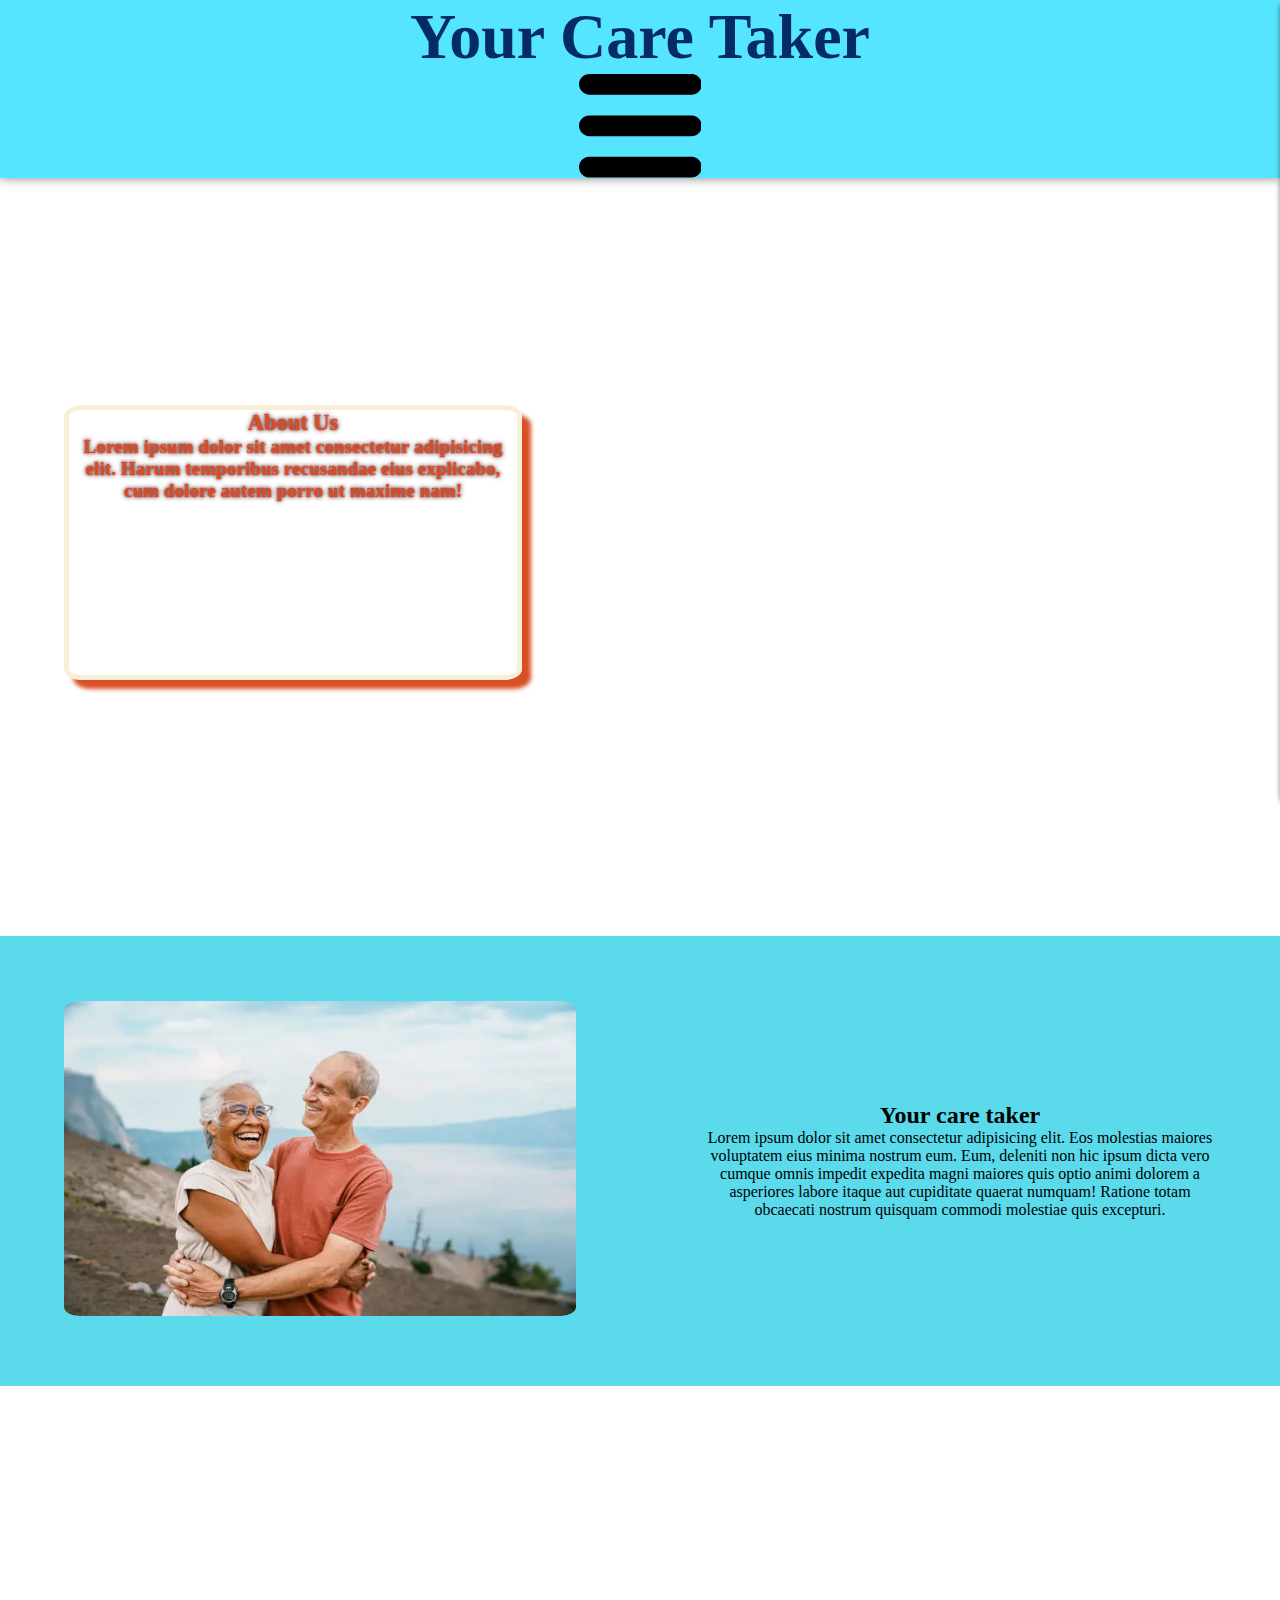
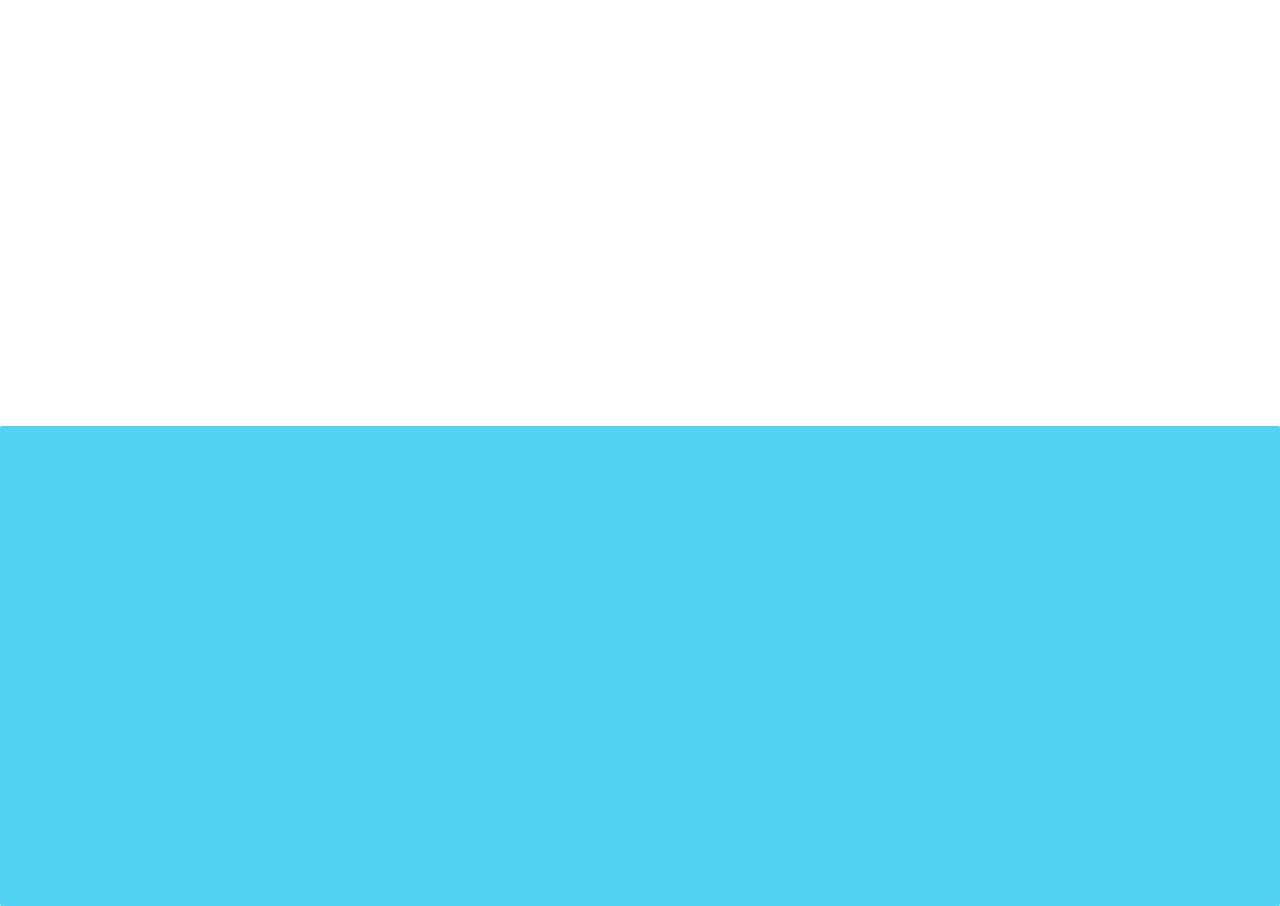
<file: about.html>
<!DOCTYPE html>
<html lang="en">
<head>
    <link rel="preconnect" href="https://fonts.googleapis.com" />
    <link rel="preconnect" href="https://fonts.gstatic.com" crossorigin />
    <link
      href="https://fonts.googleapis.com/css2?family=Matemasie&display=swap"
      rel="stylesheet"
    />
    <link rel="preconnect" href="https://fonts.googleapis.com">
    <link rel="preconnect" href="https://fonts.gstatic.com" crossorigin>
    <link href="https://fonts.googleapis.com/css2?family=Anton&display=swap" rel="stylesheet">
    <meta charset="UTF-8">
    <meta name="viewport" content="width=device-width, initial-scale=1.0">
    <title>Document</title>
    <link rel="stylesheet" href="css/header.css">
    <link rel="stylesheet" href="css/footer.css">
    <link rel="stylesheet" href="About u/about.css">
   
</head>
<body>
      <!-- header -->
      <div class="header">
        <div class=".logo-center">
          <h1 class="main-text">Your Care Taker</h1>
        </div>
        <div class="navbar-right">
          <div class="home"><a href="index.html">Home</a></div>
          <div class="contact"><a href="#">contact</a></div>
          <div class="AboutUs"><a href="#">About Us</a></div>
  
          <button onclick="login()" id="login">Login</button>
        </div>
        <svg
          version="1.1"
          id="Layer_1"
          xmlns="http://www.w3.org/2000/svg"
          xmlns:xlink="http://www.w3.org/1999/xlink"
          x="0px"
          y="0px"
          width="122.879px"
          height="103.609px"
          viewBox="0 0 122.879 103.609"
          enable-background="new 0 0 122.879 103.609"
        >
          <g>
            <path
              fill-rule="evenodd"
              clip-rule="evenodd"
              d="M10.368,0h102.144c5.703,0,10.367,4.665,10.367,10.367v0 c0,5.702-4.664,10.368-10.367,10.368H10.368C4.666,20.735,0,16.07,0,10.368v0C0,4.665,4.666,0,10.368,0L10.368,0z M10.368,82.875 h102.144c5.703,0,10.367,4.665,10.367,10.367l0,0c0,5.702-4.664,10.367-10.367,10.367H10.368C4.666,103.609,0,98.944,0,93.242l0,0 C0,87.54,4.666,82.875,10.368,82.875L10.368,82.875z M10.368,41.438h102.144c5.703,0,10.367,4.665,10.367,10.367l0,0 c0,5.702-4.664,10.368-10.367,10.368H10.368C4.666,62.173,0,57.507,0,51.805l0,0C0,46.103,4.666,41.438,10.368,41.438 L10.368,41.438z"
            />
          </g>
        </svg>
      </div>
      <!-- About us main page -->
       <div class="first-section">
        <div class="cute-about">
          <h3>About Us</h3>
          <p>Lorem ipsum dolor sit amet consectetur adipisicing elit. Harum temporibus recusandae eius explicabo, cum dolore autem porro ut maxime nam!</p>
        </div>
       </div>
       <div class="second-section">
        <div class="image-second"><img src="About u/images/second-image.webp" alt="Loading"></div>
        <div class="Text-second">
          <h2>Your care taker</h2><p>Lorem ipsum dolor sit amet consectetur adipisicing elit. Eos molestias maiores voluptatem eius minima nostrum eum. Eum, deleniti non hic ipsum dicta vero cumque omnis impedit expedita magni maiores quis optio animi dolorem a asperiores labore itaque aut cupiditate quaerat numquam! Ratione totam obcaecati nostrum quisquam commodi molestiae quis excepturi.</p></div>
       </div>
       <!-- About us footer  -->
        <footer>
          <div class="footer">

          </div>
        </footer>
  <script src="js/script.js"></script>
</body>
</html>
</file>
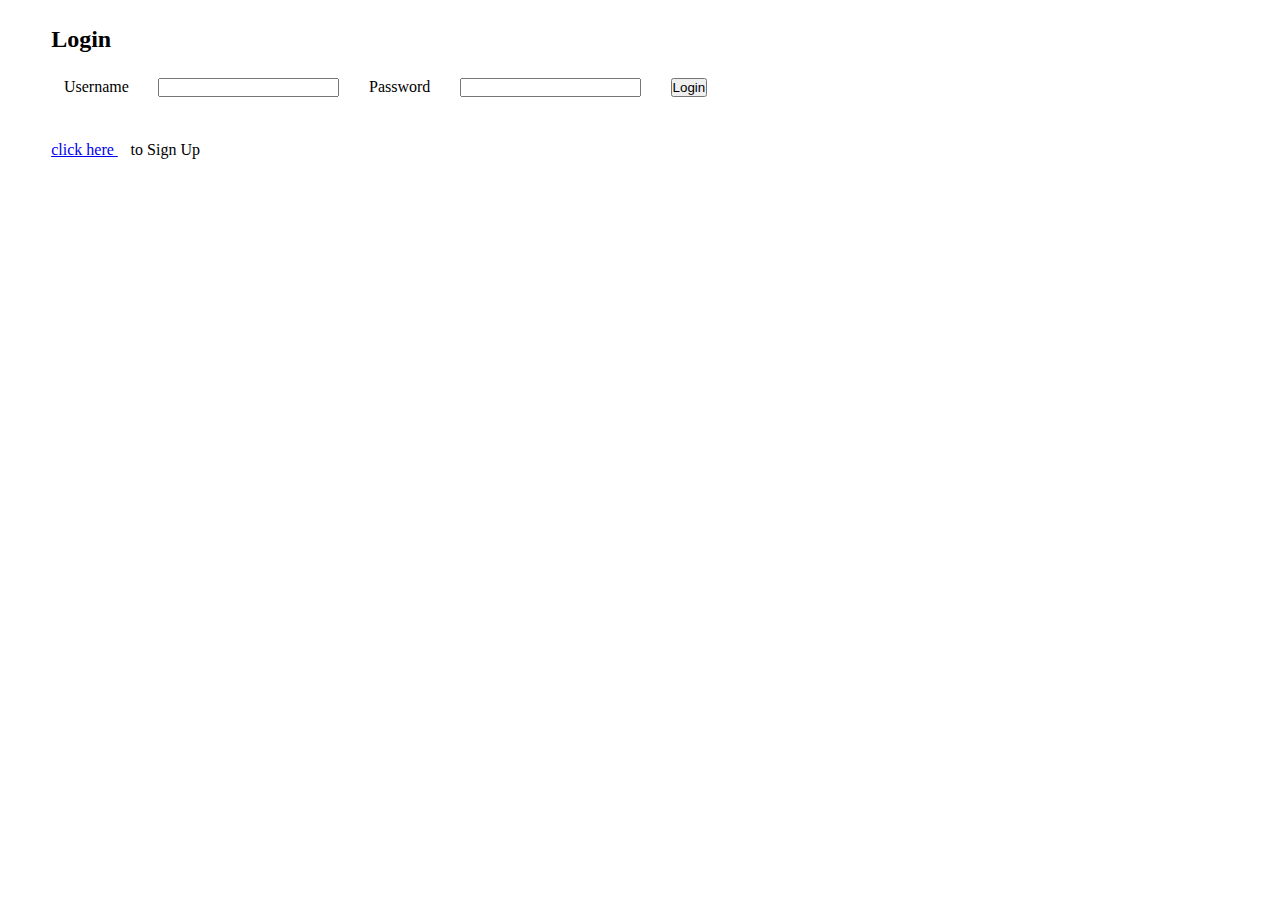
<file: login.html>
<!DOCTYPE html>
<html lang="en">
<head>
    <meta charset="UTF-8">
    <meta name="viewport" content="width=device-width, initial-scale=1.0">
    <title>PORN HUB</title>
    <link rel="stylesheet" href="style.css">
</head>
<body>
    <div class="login-container">
        <h2>Login</h2>
        <form action="#">
            <label for="username">Username</label>
            <input type="text" id="username" name="username" required>

            <label for="password">Password</label>
            <input type="password" id="password" name="password" required>

            <button class ="login" type="submit">Login</button>
        </form>
        <br>
        <a href="signup.html">click here </a> to Sign Up 
    </div>

</body>
</html>
</file>
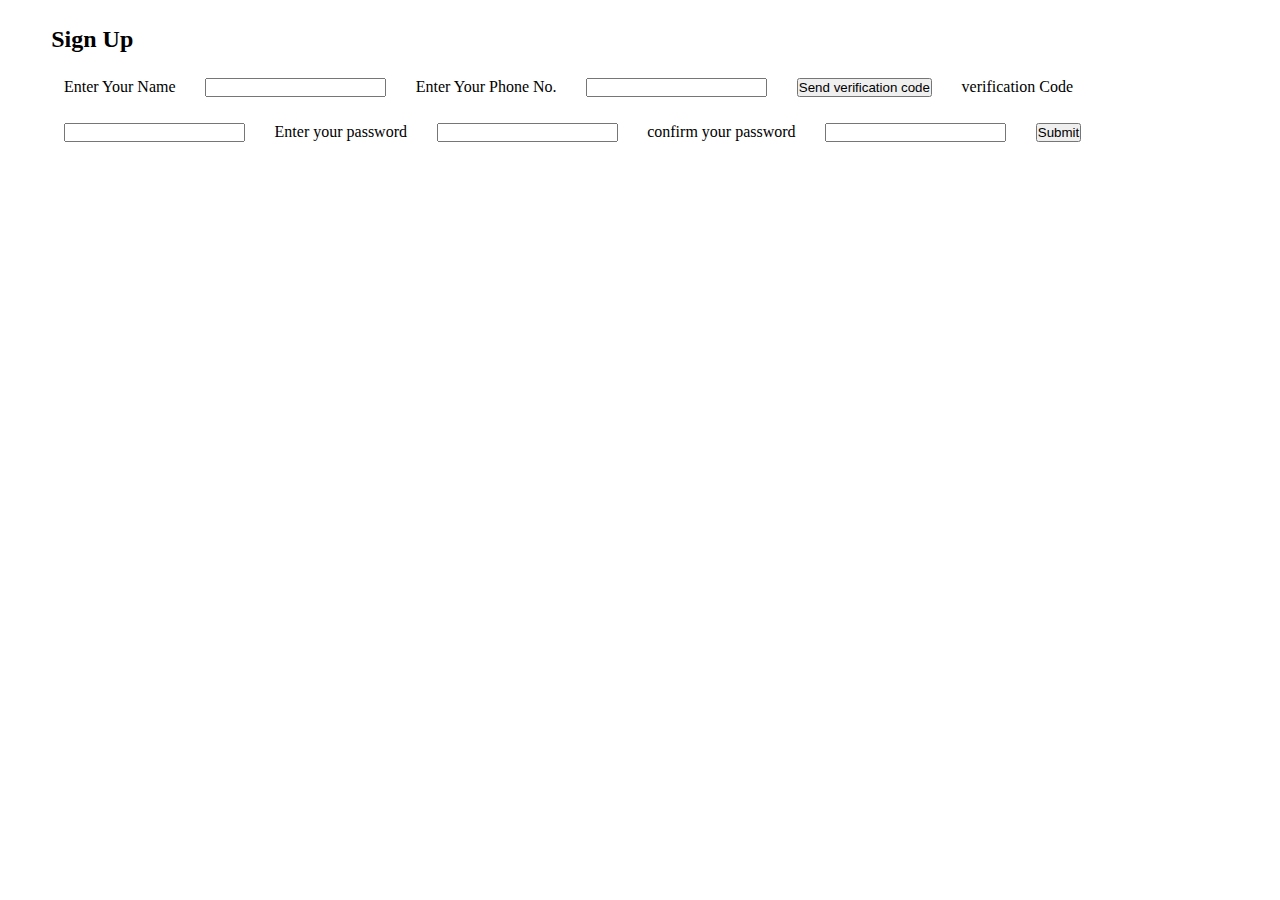
<file: signup.html>
<!DOCTYPE html>
<html lang="en">

<head>
    <meta charset="UTF-8">
    <meta name="viewport" content="width=device-width, initial-scale=1.0">
    <title>Document</title>
    <link rel="stylesheet" href="style.css">
</head>

<body>
    <div class="signup_container">
        <h2>Sign Up</h2>
        <form action="#">
            <label for="U_name">Enter Your Name</label>
            <input type="text" name="U_name" id="U_name" required>
            <label for="U_phone">Enter Your Phone No.</label>
            <input type="tel" name="U_phone" id="U_phone" required>
          
            <button class="login">Send verification code</button>
            <label for="verification">verification Code</label>
            <input type="text" id="verification" name="verification">
            <label for="U_name">Enter your password</label>
            <input type="password" name="U_password1" id="U_password1" required>
            <label for="U_name">confirm your password</label>
            <input type="password" name="U_password2" id="U_password2" required>
            <button class="login" type="submit">Submit</button>
        </form>
    </div>
</body>

</html>
</file>
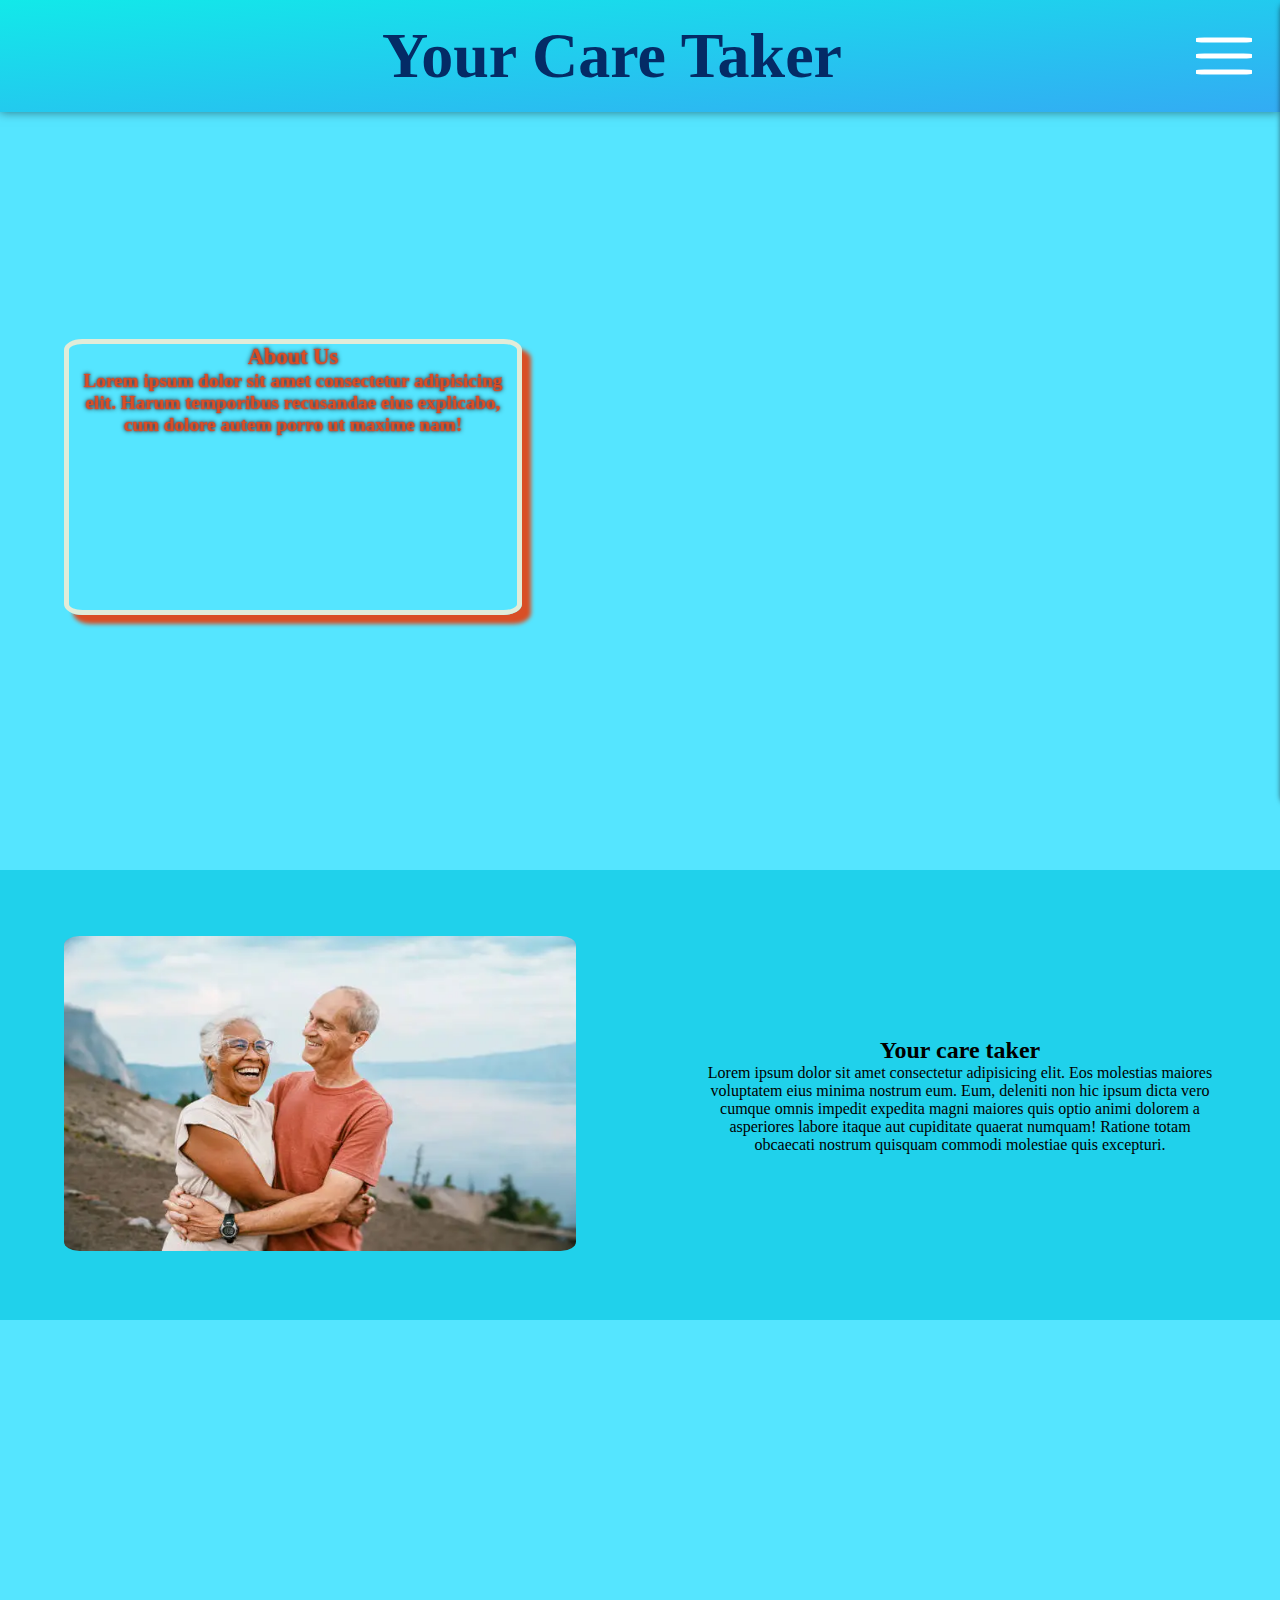
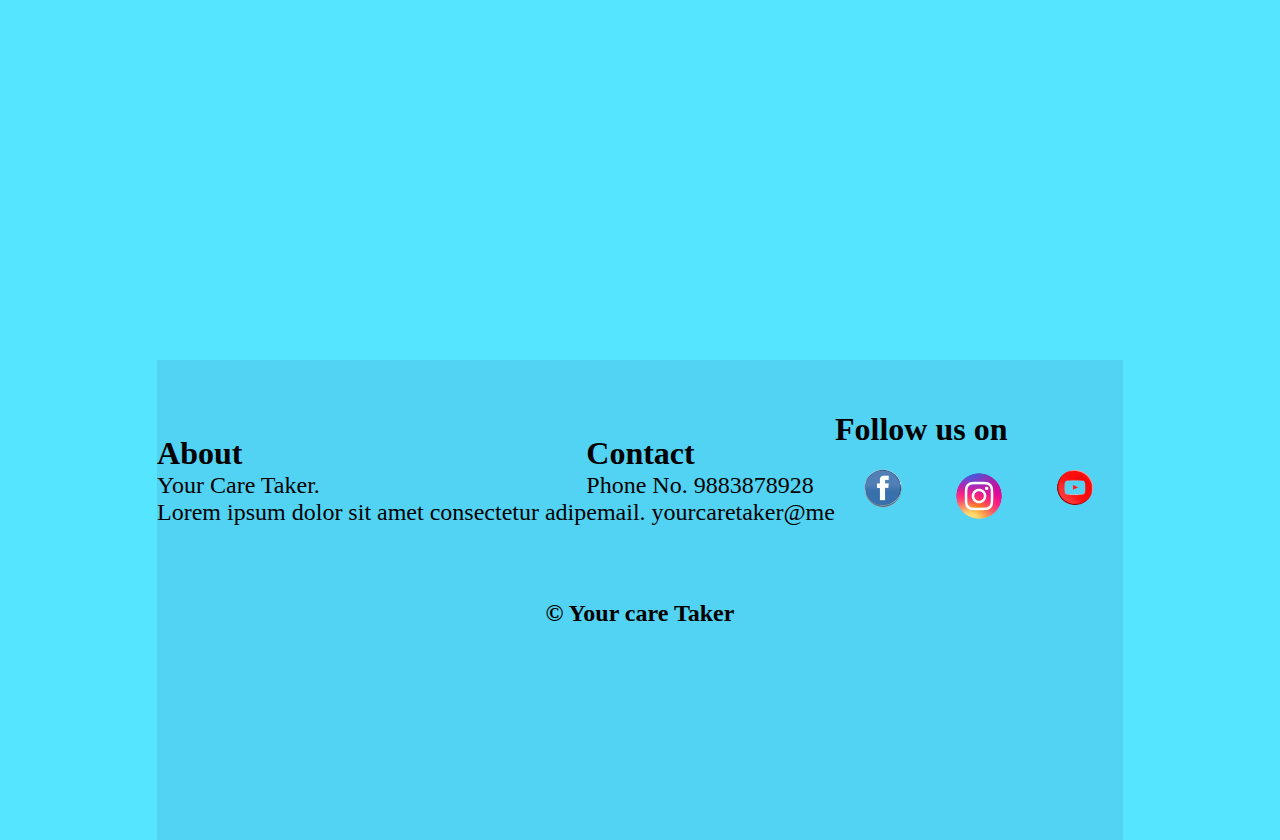
<file: About u/about.html>
<!DOCTYPE html>
<html lang="en">
  <head>
    <link rel="preconnect" href="https://fonts.googleapis.com" />
    <link rel="preconnect" href="https://fonts.gstatic.com" crossorigin />
    <link
      href="https://fonts.googleapis.com/css2?family=Matemasie&display=swap"
      rel="stylesheet"
    />
    <link rel="preconnect" href="https://fonts.googleapis.com" />
    <link rel="preconnect" href="https://fonts.gstatic.com" crossorigin />
    <link
      href="https://fonts.googleapis.com/css2?family=Anton&display=swap"
      rel="stylesheet"
    />
    <meta charset="UTF-8" />
    <meta name="viewport" content="width=device-width, initial-scale=1.0" />
    <link rel="stylesheet" href="/css/header.css" />
    <link rel="stylesheet" href="/css/footer.css" />
    <link rel="stylesheet" href="about.css" />
   
        <!-- JS -->
        <script defer src="/js/script.js"></script>
    <title>About Us</title>

  </head>
  <body>
    <!-- overlay -->
    <div class="overlay"></div>
    <!-- header -->
    <div class="header">
      <div class="nav">
        <div class="left-section"></div>
        <div class="middle-section">
          <div class="logo-center">
            <h1 class="main-text">Your Care Taker</h1>
          </div>
        </div>

        <div class="right-section">
          <div class="hamBurger">
            <span></span>
            <span></span>
            <span></span>
          </div>

          <div class="navbar-right hidden">
            <div class="home"><a href="/index.html">Home</a></div>
            <div class="contact">
              <a href="/Contact Us/contactus.html">contact</a>
            </div>
            <div class="AboutUs"><a href="/About u/about.html">About Us</a></div>

            <div><button onclick="login()" id="login">Login</button></div>
          </div>
          <div class="desktop-icons">
            <a class="icon home" href="/index.html" class="contact icon">Home</a>

            <a href="/Contact Us/contactus.html" class="contact icon">contact</a>

            <a href="/About u/about.html" class="AboutUs icon">About Us</a>

            <button onclick="login()" id="login" class="icon">Login</button>
          </div>
        </div>
      </div>
    <!-- About us main page -->
    <div class="main">
      <div class="first-section">
        <div class="cute-about">
          <h3>About Us</h3>
          <p>
            Lorem ipsum dolor sit amet consectetur adipisicing elit. Harum
            temporibus recusandae eius explicabo, cum dolore autem porro ut
            maxime nam!
          </p>
        </div>
      </div>
      <div class="second-section">
        <div class="image-second">
          <img src="images/second-image.webp" alt="Loading" />
        </div>
        <div class="Text-second">
          <h2>Your care taker</h2>
          <p>
            Lorem ipsum dolor sit amet consectetur adipisicing elit. Eos
            molestias maiores voluptatem eius minima nostrum eum. Eum, deleniti
            non hic ipsum dicta vero cumque omnis impedit expedita magni maiores
            quis optio animi dolorem a asperiores labore itaque aut cupiditate
            quaerat numquam! Ratione totam obcaecati nostrum quisquam commodi
            molestiae quis excepturi.
          </p>
        </div>
      </div>
    </div>
      <!-- footer  -->
    <!-- overlay -->
    <div class="overlay"></div>
    <!-- footer  -->

    <div class="footer">
      <div class="upperfooter">
        <div class="aboutinfooter">
          <h6>About</h6>
          Your Care Taker. <br />Lorem ipsum dolor sit amet consectetur adip
        </div>
        <div class="contactinfooter">
          <h6>Contact</h6>
          Phone No. 9883878928 <br />
          email. yourcaretaker@me
        </div>
        <div class="socialmedia">
          <h6>Follow us on</h6>
          <div class="socialcontainer">
            <a href="https://facebook.com"
              ><img src="/logo/facebook" alt="facebook"
            /></a>
            <a href="https://instagram.com"
              ><img src="/logo/instagram.png" alt="Instagram"
            /></a>
            <a href="https://youtube.com"
              ><img src="/logo/youtube" alt="Youtube"
            /></a>
          </div>
        </div>
      </div>
      <div class="lowerfooter">&copy Your care Taker</div>
    </div>

  </body>
</html>
</file>
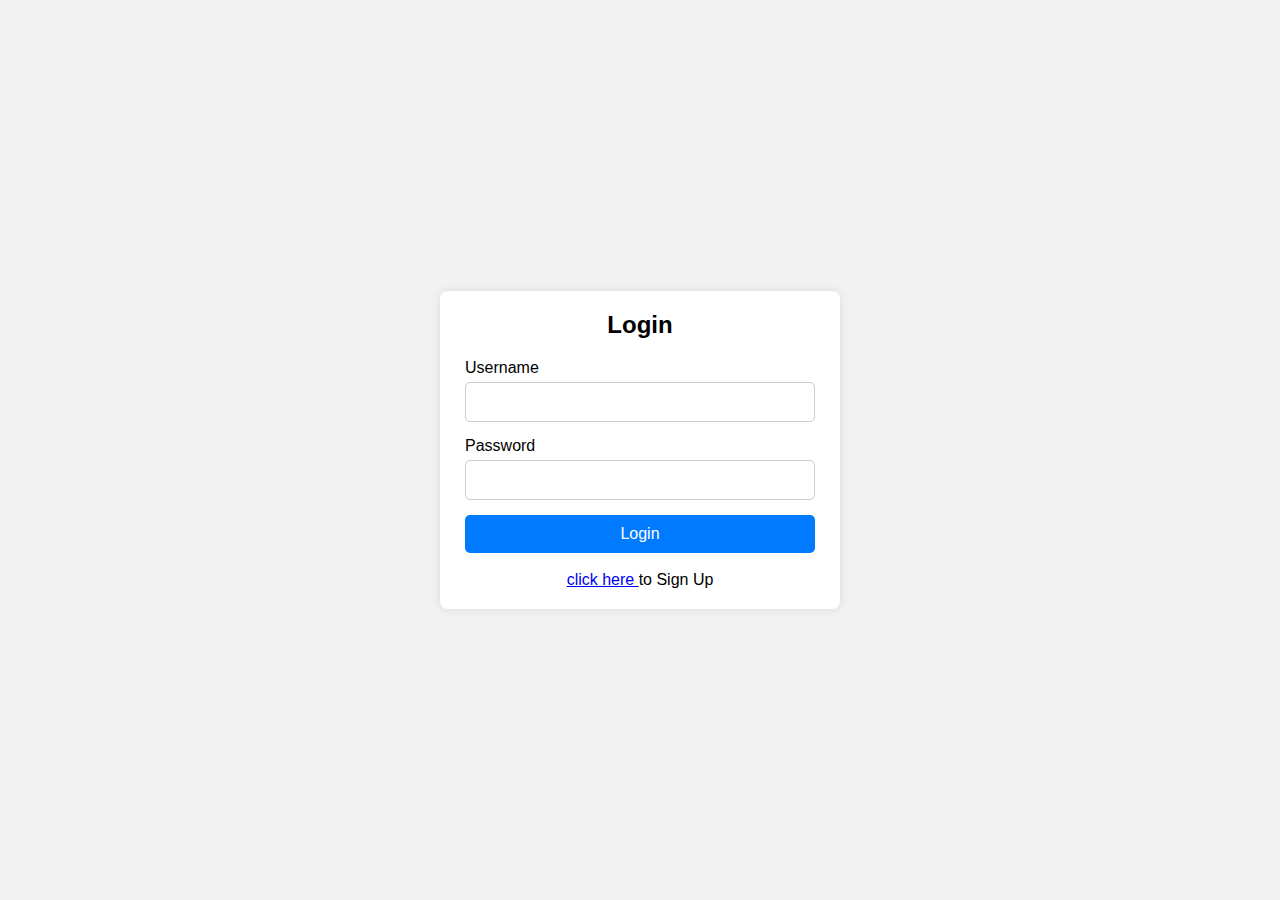
<file: login_signup/login.html>
<!DOCTYPE html>
<html lang="en">
<head>
    <meta charset="UTF-8">
    <meta name="viewport" content="width=device-width, initial-scale=1.0">
    <title>MAIN PAGE</title>
    <link rel="stylesheet" href="style.css">
</head>
<body>
    <div class="login-container">
        <h2>Login</h2>
        <form action="#">
            <label for="username">Username</label>
            <input type="text" id="username" name="username" required>

            <label for="password">Password</label>
            <input type="password" id="password" name="password" required>

            <button class ="login" type="submit">Login</button>
        </form>
        <br>
        <a href="signup.html">click here </a> to Sign Up 
    </div>

</body>
</html>
</file>
<file: css/header.css>
@import url("https://fonts.googleapis.com/css2?family=Foldit:wght@100..900&display=swap");

.main-text {
  font-size: 4em;
  color: rgb(4, 43, 102);
}
.fixed {
  position: fixed;
}

.header {
  display: flex;
  flex-direction: column;
  background-color: #55e5ff;
  box-shadow: 0px 0px 10px rgba(0, 0, 0, 0.5);
  z-index: 99;
  width: 100%;

  top: 0;
  align-items: center;
}
.nav {
  display: flex;
  justify-content: space-between;
  background: linear-gradient(to top left, #0e6ce77a, #12e9e9);
  box-shadow: 0px 0px 10px rgba(0, 0, 0, 0.5);
  z-index: 99;
  width: 100%;
  top: 0;
  align-items: center;
  height: 7rem;
}
@media (min-width: 1500px) {
  .hamBurger {
    display: none;
    z-index: 5;
  }
  .navbar-right {
    display: none;
    transform: translate(50%);
  }

  .desktop-icons {
    display: flex;
    flex-direction: row;
  }
}

@media (max-width: 1500px) {
  .hamBurger {
    position: relative;
    height: 4rem;
    width: 3.5rem;
    margin-left: auto;
    z-index: 5;
  }

  .hamBurger span {
    position: absolute;
    background-color: #ffffff;
    width: 100%;
    height: 5px;
    top: 50%;
    border-radius: 15%;
    transform: translate(-50%, -50%);
  }

  .hamBurger span:nth-child(1) {
    top: 25%;
    transition: 0.5s;
  }

  .hamBurger span:nth-child(3) {
    top: 75%;
    transition: 0.5s;
  }

  .hamBurger:hover {
    opacity: 0.7;
    transition: 0.5s;
  }

  .hamBurger:active {
    opacity: 0.5;
  }

  .hamBurger.active span:nth-child(1) {
    top: 50%;
    border-radius: 25%;
    transform: translate(-50%, -50%) rotate(45deg);
    background-color: orangered;
  }
  .hamBurger.active span:nth-child(2) {
    display: none;
  }
  .hamBurger.active span:nth-child(3) {
    background-color: orangered;
    border-radius: 25%;
    top: 50%;
    transform: translate(-50%, -50%) rotate(-45deg);
  }
  .navbar-right {
    display: flex;
    position: fixed;
    top: 0;
    right: 0;
    flex-direction: column;
    justify-content: space-evenly;
    align-items: center;
    width: 50%;
    height: 50rem;
    z-index: 0;
    border-left-style: solid;
    border-top-style: solid;
    border-bottom-style: solid;
    transform: translate(100%);

    border-left-color: rgb(255, 255, 255);
    border-top-color: rgb(255, 255, 255);
    border-bottom-color: rgb(255, 255, 255);

    transition: 1s;
    box-shadow: 0px 0px 5px rgba(0, 0, 0, 0.5);
    background: linear-gradient(to top left, #2a0adf7a, #12bee9);
    border-radius: 0.7em;
  }

  .desktop-icons {
    display: none;
  }
}

.home {
  font-size: 1.7rem;
  margin-right: 10px;
  margin-left: 10px;
}
.home:hover {
  opacity: 0.8;
  font-size: 18px;
}
.contact {
  font-size: 1.7rem;
  margin-right: 10px;
  margin-left: 10px;
}
.contact:hover {
  opacity: 0.8;
  font-size: 18px;
}

.AboutUs {
  font-size: 1.7rem;
  margin-right: 10px;
  margin-left: 10px;
}
.AboutUs:hover {
  opacity: 0.8;
  font-size: 18px;
}

#login {
  margin-right: 20px;
  margin-left: 20px;
  padding: 5px 5px;
  background-color: #000000;
  color: #fff;
  border: none;
  border-radius: 5px;
  font-size: 16px;

  cursor: pointer;
  transition: background-color 0.3s;
}
#login:hover {
  opacity: 0.8;
  font-size: 18px;
}

.hearder-heading {
  margin-top: 10rem;
  margin-bottom: 10rem;
}

.header a{
  text-decoration: none;
  color:white;
}
</file>
<file: css/footer.css>
.footer {
  background-color: rgb(82, 211, 243);
  position: relative;
  margin-top: 40rem;
  border-radius: 2px;

  height: 30rem;
}
.upperfooter {
  display: flex;
  height: 15rem;
  justify-content: space-around;
  align-items: center;
}
.upperfooter div h6 {
  font-size: 2rem;
  font-weight: 600;
}
.aboutinfooter {
  font-size: 1.5em;
  text-wrap: pretty;
}
.contactinfooter {
  font-size: 1.5em;
}
.socialmedia {
  font-size: 1.5em;
}
.socialcontainer {
  display: flex;
  justify-content: space-evenly;
}
.socialmedia a img {
  width: 4rem;
  margin: 1rem;
}
.lowerfooter {
  display: flex;
  align-items: center;
  justify-content: center;
  font-size: x-large;
  font-weight: 700;
}
</file>
<file: About u/about.css>
* {
  margin: 0px;
  padding: 0px;
  position: relative;
}
.main {
  margin: 0px;
  padding: 0px;
}
.first-section {
  background-image: url(https://plus.unsplash.com/premium_photo-1673306778968-5aab577a7365?q=80&w=1740&auto=format&fit=crop&ixlib=rb-4.0.3&ixid=M3wxMjA3fDB8MHxwaG90by1wYWdlfHx8fGVufDB8fHx8fA%3D%3D);
  background-size: cover;
  height: 70vh;
  right: 0;
  left: 0;
  /* width:100%; */
  padding: 5%;
  filter: sepia(30%);
  z-index: 0;
}
.cute-about {
  border: 5px solid rgba(226, 224, 212, 0.856);
  border-radius: 4%;
  /* position: relative; */
  position: fixed;
  text-align: center;
  top: 30%;
  width: 35%;
  height: 35%;
  color: rgb(248, 57, 10);
  font-size: 1.2rem;
  font-weight: 900;
  box-shadow: 9px 9px 4px;
  text-shadow: 0px 0px 2px red, 0px 0px 5px black;
}
.second-section {
  height: 50vh;

  background-color: hsla(187, 96%, 45%, 0.658);
  display: flex;
  align-items: center;
  justify-content: center;
}
.image-second {
  width: 50%;
  height: 100%;
  align-content: center;
  justify-content: center;
  padding: 5%;
}
.image-second img {
  height: 70%;
  width: 100%;
  border-radius: 3%;
  align-self: center;
  justify-self: center;
}
.Text-second {
  width: 50%;
  height: 100%;
  align-self: center;
  align-content: center;
  text-align: center;
  padding: 5%;
}
/* filter:blur(2px);
    filter: invert(20%); */
</file>
<file: style.css>
* {
  margin: 1vw;
  padding: 0px;

  /* background-color: #F5EDED; */
}
.header {
  display: flex;
  flex-direction: row;
  background-color: rgb(98, 202, 228);
  justify-content: space-between;
  text-align: center;
  height: 16vh;
  /* width:100vw; */
  align-items: center;
}
.navbar {
  padding: 5px 5px;
  align-items: center;
  display: flex;
}
.navbar ul {
  list-style-type: none;
  display: flex;
  flex-direction: row;
  color: #7fa1c3;
  font-size: larger;
}
.navbar ul li a {
  text-decoration: none;
}
.logo {
  color: #6482ad;
  text-align: center;
  font-family: Algerian;
}

#login {
  padding: 5px 5px;
  background-color: #007bff;
  color: #fff;
  border: none;
  border-radius: 5px;
  font-size: 16px;
  cursor: pointer;
  transition: background-color 0.3s;
}
.main {
  background-color: #f5eded;
}
</file>
<file: login_signup/style.css>
* {
  box-sizing: border-box;
  margin: 0;
  padding: 0;
  font-family: Arial, sans-serif;
}

body {
  background-color: #f2f2f2;
  display: flex;
  justify-content: center;
  align-items: center;
  height: 100vh;
}

.login-container,
.signup_container {
  background-color: #fff;
  padding: 20px 25px;
  border-radius: 8px;
  box-shadow: 0 0 10px rgba(0, 0, 0, 0.1);
  width: 100%;
  max-width: 400px;
  text-align: center;
}

h2 {
  margin-bottom: 20px;
}

form {
  display: flex;
  flex-direction: column;
}

label {
  margin-bottom: 5px;
  text-align: left;
}

input {
  padding: 10px;
  margin-bottom: 15px;
  border: 1px solid #ccc;
  border-radius: 5px;
  font-size: 16px;
}
.login {
  padding: 10px 15px;
  background-color: #007bff;
  color: #fff;
  border: none;
  border-radius: 5px;
  font-size: 16px;
  cursor: pointer;
  transition: background-color 0.3s;
}

button:hover {
  background-color: #0056b3;
}
</file>
